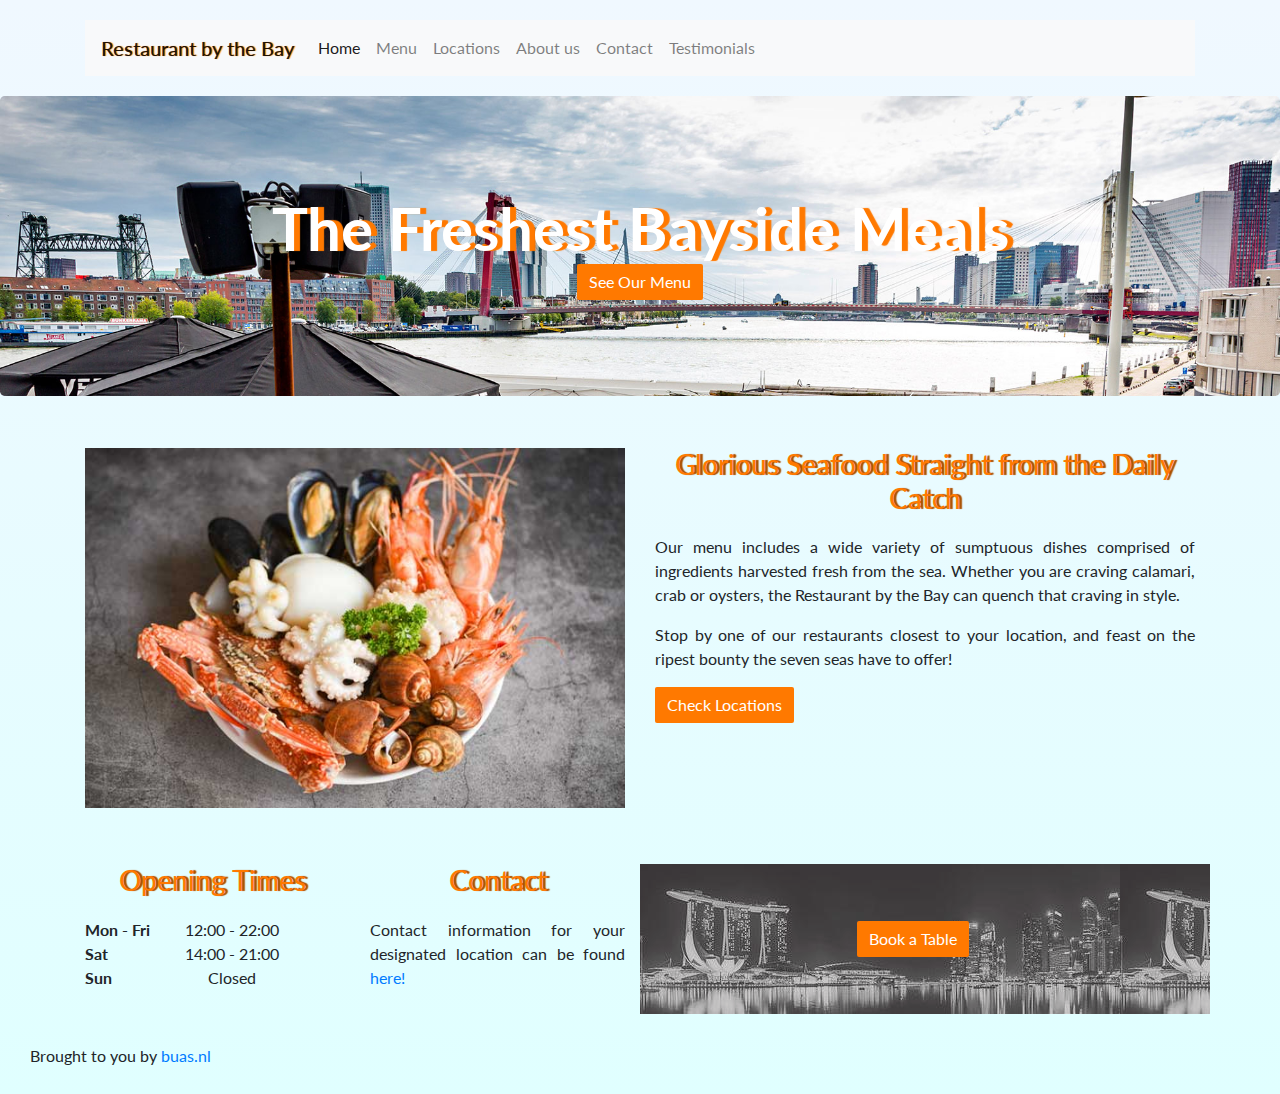
<file: index.html>
<!DOCTYPE html>
<html>
<head>
<title>Restaurant by the Bay</title>
  <meta charset="utf-8"/>
  <meta name="viewport" content="width=device-width, initial-scale=1, shrink-to-fit=no">
<link href="css/bootstrap.min.css" rel="stylesheet" type="text/css">
<link href="css/styles.css" rel="stylesheet" type="text/css">
<link rel="preconnect" href="https://fonts.gstatic.com"> 
<link href="https://fonts.googleapis.com/css2?family=Lato:wght@100;300;400&display=swap" rel="stylesheet">
<!-- Global site tag (gtag.js) - Google Analytics -->
<script async src="https://www.googletagmanager.com/gtag/js?id=G-3WZCBTM6ZS"></script>
<script>
  window.dataLayer = window.dataLayer || [];
  function gtag(){dataLayer.push(arguments);}
  gtag('js', new Date());

  gtag('config', 'G-3WZCBTM6ZS');
</script>
</head>
<body>
  <header class="container">
     <nav class="navbar navbar-expand-lg navbar-light bg-light">
       <a class="navbar-brand" href="index.html">Restaurant by the Bay</a>
         <button class="navbar-toggler" type="button" data-toggle="collapse" data-target="#navbarNav" aria-controls="navbarNav" aria-expanded="false" aria-label="Toggle navigation">
         <span class="navbar-toggler-icon"></span>
         </button>
         <div class="collapse navbar-collapse" id="navbarNav">
           <ul class="navbar-nav">
             <li class="nav-item active">
               <a class="nav-link" href="index.html">Home<span class="sr-only">(current)</span></a>
             </li>
             <li class="nav-item">
               <a class="nav-link" href="menu.html">Menu</a>
             </li>
             <li class="nav-item">
               <a class="nav-link" href="locations.html">Locations</a>
             </li>
	         <li class="nav-item">
               <a class="nav-link" href="about_us.html">About us</a>
             </li>
	         <li class="nav-item">
               <a class="nav-link" href="contact.html">Contact</a>
             </li>
			 <li class="nav-item">
               <a class="nav-link" href="testimonials.html">Testimonials</a>
             </li>
           </ul>
         </div>
       </nav>
  </header>
  <section class="jumbotron">
    <div class="container">
	  <div class="text-center">
      <h2>The Freshest Bayside Meals</h2>
      <a class="btn btn-primary" href="menu.html" role="button">See Our Menu</a>
      </div>
    </div>
  </section>
  <section class="container">
    <div class="row">
	  <div class="col-sm-6">
	    <figure>
		<img src="images/Seafood-platter.jpg" alt="Seafood Platter">
		</figure>
      </div>
	  <div class="col-sm-6">
	    <h3>Glorious Seafood Straight from the Daily Catch</h3>
		<p>Our menu includes a wide variety of sumptuous dishes comprised of ingredients harvested fresh from the sea. Whether you are craving calamari, crab or oysters, the Restaurant by the Bay can quench that craving in style.</p>
		<p>Stop by one of our restaurants closest to your location, and feast on the ripest bounty the seven seas have to offer!</p>
		<a class="btn btn-primary" href="locations.html" role="button">Check Locations</a>
	  </div>
	</div>	
  </section>
  <section class="container">
    <div class="row">
	  <div class="col-md-3">
		<h3>Opening Times</h3>
		<table>
          <tr><th>Mon - Fri</th><td>12:00 - 22:00</td></tr>
          <tr><th>Sat</th><td>14:00 - 21:00</td></tr>
		  <tr><th>Sun</th><td>Closed</td></tr>
        </table>
		<br>
	  </div>
	  <div class="col-md-3">
		<h3>Contact</h3>
		<p>Contact information for your designated location can be found <a href="contact.html">here!</a></p>
      </div>
	  <div class="col-md-6" id="background-image">
		<a class="btn btn-secondary" href="#" role="button">Book a Table</a>
	  </div>
	</div>
  </section>
  <footer>
    <p class="body">Brought to you by <a href="https://www.buas.nl">buas.nl</a></p>
  </footer>
  <script src="js/jquery-3.5.1.slim.min.js"></script>
  <script src="js/bootstrap.bundle.min.js"></script>
</body>
</html>
</file>
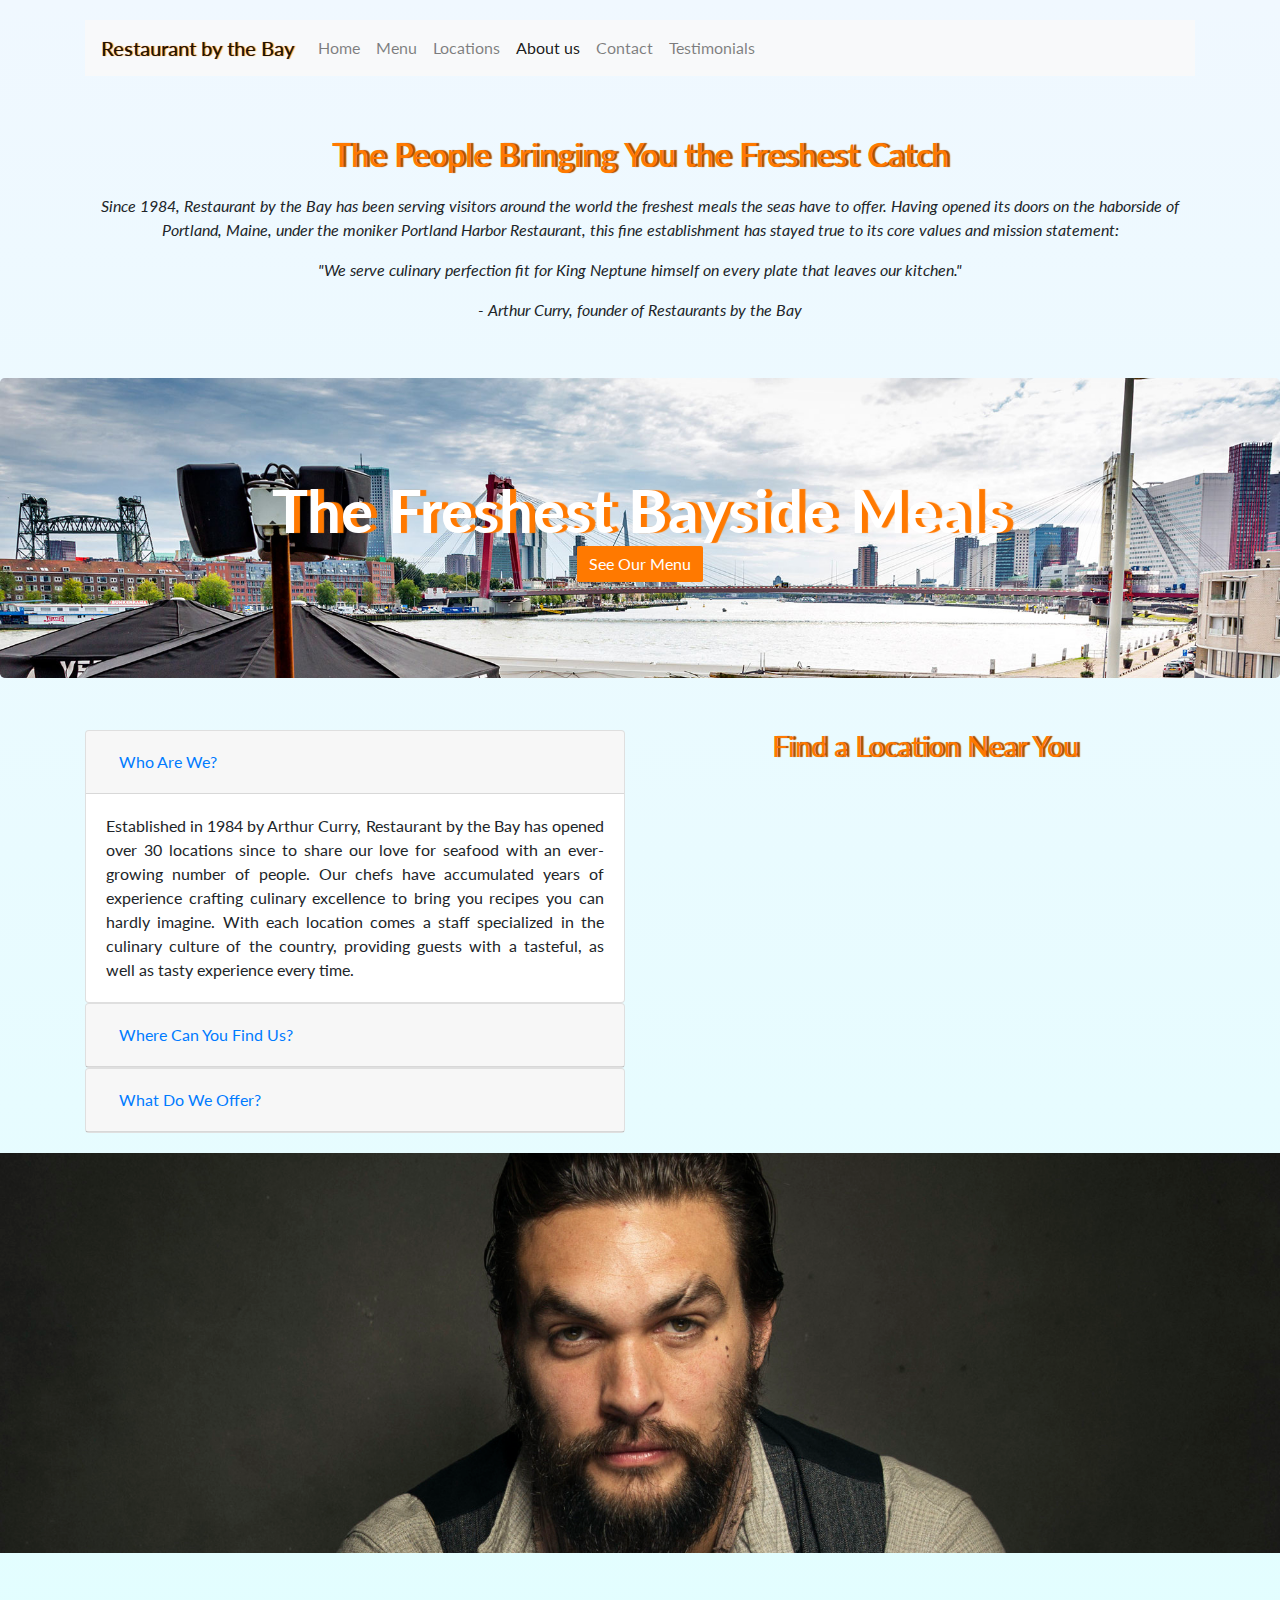
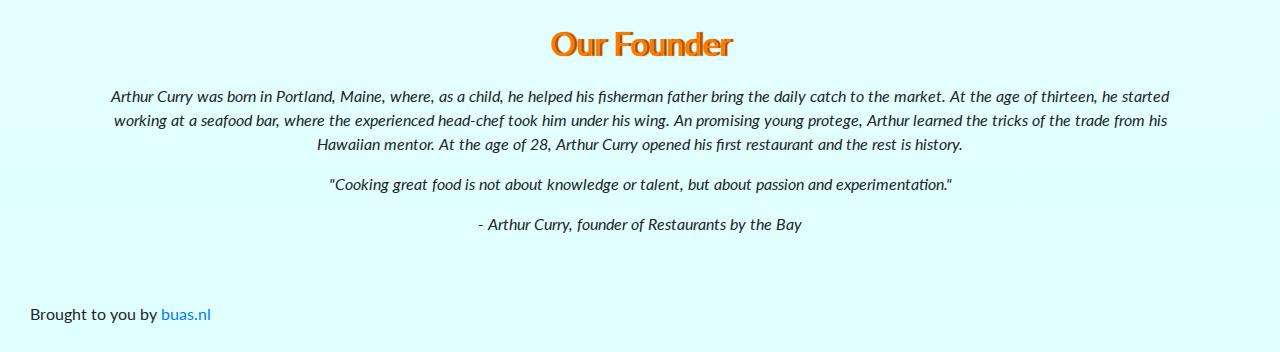
<file: about_us.html>
<!DOCTYPE html>
<html>
<head>
<title>Restaurant by the Bay</title>
  <meta charset="utf-8"/>
  <meta name="viewport" content="width=device-width, initial-scale=1, shrink-to-fit=no">
<link href="css/bootstrap.min.css" rel="stylesheet" type="text/css">
<link href="css/styles.css" rel="stylesheet" type="text/css">
<link rel="preconnect" href="https://fonts.gstatic.com"> 
<link href="https://fonts.googleapis.com/css2?family=Lato:wght@100;300;400&display=swap" rel="stylesheet">
<!-- Global site tag (gtag.js) - Google Analytics -->
<script async src="https://www.googletagmanager.com/gtag/js?id=G-3WZCBTM6ZS"></script>
<script>
  window.dataLayer = window.dataLayer || [];
  function gtag(){dataLayer.push(arguments);}
  gtag('js', new Date());

  gtag('config', 'G-3WZCBTM6ZS');
</script>
</head>
<body>
  <header class="container">
     <nav class="navbar navbar-expand-lg navbar-light bg-light">
       <a class="navbar-brand" href="index.html">Restaurant by the Bay</a>
         <button class="navbar-toggler" type="button" data-toggle="collapse" data-target="#navbarNav" aria-controls="navbarNav" aria-expanded="false" aria-label="Toggle navigation">
         <span class="navbar-toggler-icon"></span>
         </button>
         <div class="collapse navbar-collapse" id="navbarNav">
           <ul class="navbar-nav">
             <li class="nav-item">
               <a class="nav-link" href="index.html">Home</a>
             </li>
             <li class="nav-item">
               <a class="nav-link" href="menu.html">Menu</a>
             </li>
             <li class="nav-item">
               <a class="nav-link" href="#">Locations</a>
             </li>
	         <li class="nav-item active">
               <a class="nav-link" href="about_us.html">About us<span class="sr-only">(current)</span></a>
             </li>
	         <li class="nav-item">
               <a class="nav-link" href="contact.html">Contact</a>
             </li>
			 <li class="nav-item">
               <a class="nav-link" href="testimonials.html">Testimonials</a>
             </li>
           </ul>
         </div>
       </nav>
  </header>
  <section class="container">
    <div class="row">
	  <div class="col-12">
	    <h2>The People Bringing You the Freshest Catch</h2>
		<p>Since 1984, Restaurant by the Bay has been serving visitors around the world the freshest meals the seas have to offer. Having opened its doors on the haborside of Portland, Maine, under the moniker Portland Harbor Restaurant, this fine establishment has stayed true to its core values and mission statement: </p>
		<p>"We serve culinary perfection fit for King Neptune himself on every plate that leaves our kitchen."</p>
		<p>- Arthur Curry, founder of Restaurants by the Bay</p>
	  </div>
	</div>
  </section>
  <section class="jumbotron">
    <div class="container">
	  <div class="text-center">
      <h2>The Freshest Bayside Meals</h2>
      <a class="btn btn-primary" href="menu.html" role="button">See Our Menu</a>
      </div>
    </div>
  </section>
  <section class="container">
	<div class="row">
	  <div class="col-lg-6">
<div id="accordion">
  <div class="card">
    <div class="card-header" id="headingOne">
      <h5 class="mb-0">
        <button class="btn btn-link" data-toggle="collapse" data-target="#collapseOne" aria-expanded="true" aria-controls="collapseOne">
          Who Are We?
        </button>
      </h5>
    </div>

    <div id="collapseOne" class="collapse show" aria-labelledby="headingOne" data-parent="#accordion">
      <div class="card-body">
        Established in 1984 by Arthur Curry, Restaurant by the Bay has opened over 30 locations since to share our love for seafood with an ever-growing number of people. Our chefs have accumulated years of experience crafting culinary excellence to bring you recipes you can hardly imagine. With each location comes a staff specialized in the culinary culture of the country, providing guests with a tasteful, as well as tasty experience every time.
      </div>
    </div>
  </div>
  <div class="card">
    <div class="card-header" id="headingTwo">
      <h5 class="mb-0">
        <button class="btn btn-link collapsed" data-toggle="collapse" data-target="#collapseTwo" aria-expanded="false" aria-controls="collapseTwo">
          Where Can You Find Us?
        </button>
      </h5>
    </div>
    <div id="collapseTwo" class="collapse" aria-labelledby="headingTwo" data-parent="#accordion">
      <div class="card-body">
        With over 30 locations, including 7 in the United States, there are no shortage of options for keen seafood connoisseurs to visit. Every restaurant comes with its own unique experience, both visually and culinary, adapting to the culture of its geographical location. Advance booking is required at all our restaurants. Our tables are usually fully-booked over a 24-hour period, meaning that booking a day in advance at the minimum is recommended.
      </div>
    </div>
  </div>
  <div class="card">
    <div class="card-header" id="headingThree">
      <h5 class="mb-0">
        <button class="btn btn-link collapsed" data-toggle="collapse" data-target="#collapseThree" aria-expanded="false" aria-controls="collapseThree">
          What Do We Offer?
        </button>
      </h5>
    </div>
    <div id="collapseThree" class="collapse" aria-labelledby="headingThree" data-parent="#accordion">
      <div class="card-body">
        For every seafood afficionado, we have been crafting the best culinary cuisines the world over, made from the freshest ingredients you could hope for, in hopes of satisfying their particular appetite. We use every minute of our 30 years of experience to continuously serve every guest that comes through our doors a dining experience fit for a king. With recipes originating from 79 countries spanning 6 continents, Restaurant by the Bay ensures a unique and fulfilling experience with every visit.
      </div>
    </div>
  </div>
</div>
      </div>
	  <div class="col-lg-6">
		<h3>Find a Location Near You</h3>
		<iframe src="https://www.google.com/maps/embed?pb=!1m18!1m12!1m3!1d3441.7226716129244!2d-86.17619268504791!3d30.38723198175889!2m3!1f0!2f0!3f0!3m2!1i1024!2i768!4f13.1!3m3!1m2!1s0x8893e6acc044cdc7%3A0x912a02ca1c9e7310!2sThe%20Bay!5e0!3m2!1sen!2snl!4v1615825777048!5m2!1sen!2snl" width="550" height="300" style="border:0;" allowfullscreen="" loading="lazy"></iframe>
	  </div>
	</div>	
  </section>
  <section class="jumbotron jumbotron-fluid">
    <div class="container">
    </div>
  </section>
  <section class="container">
    <div class="row">
	  <div class="col-12">
	    <h2>Our Founder</h2>
		<p>Arthur Curry was born in Portland, Maine, where, as a child, he helped his fisherman father bring the daily catch to the market. At the age of thirteen, he started working at a seafood bar, where the experienced head-chef took him under his wing. An promising young protege, Arthur learned the tricks of the trade from his Hawaiian mentor. At the age of 28, Arthur Curry opened his first restaurant and the rest is history.</p>
		<p>"Cooking great food is not about knowledge or talent, but about passion and experimentation."</p>
		<p>- Arthur Curry, founder of Restaurants by the Bay</p>
	  </div>
	</div>
  </section>
  <footer>
    <p class="body">Brought to you by <a href="https://www.buas.nl">buas.nl</a></p>
  </footer>
  <script src="js/jquery-3.5.1.slim.min.js"></script>
  <script src="js/bootstrap.bundle.min.js"></script>
</body>
</html>
</file>
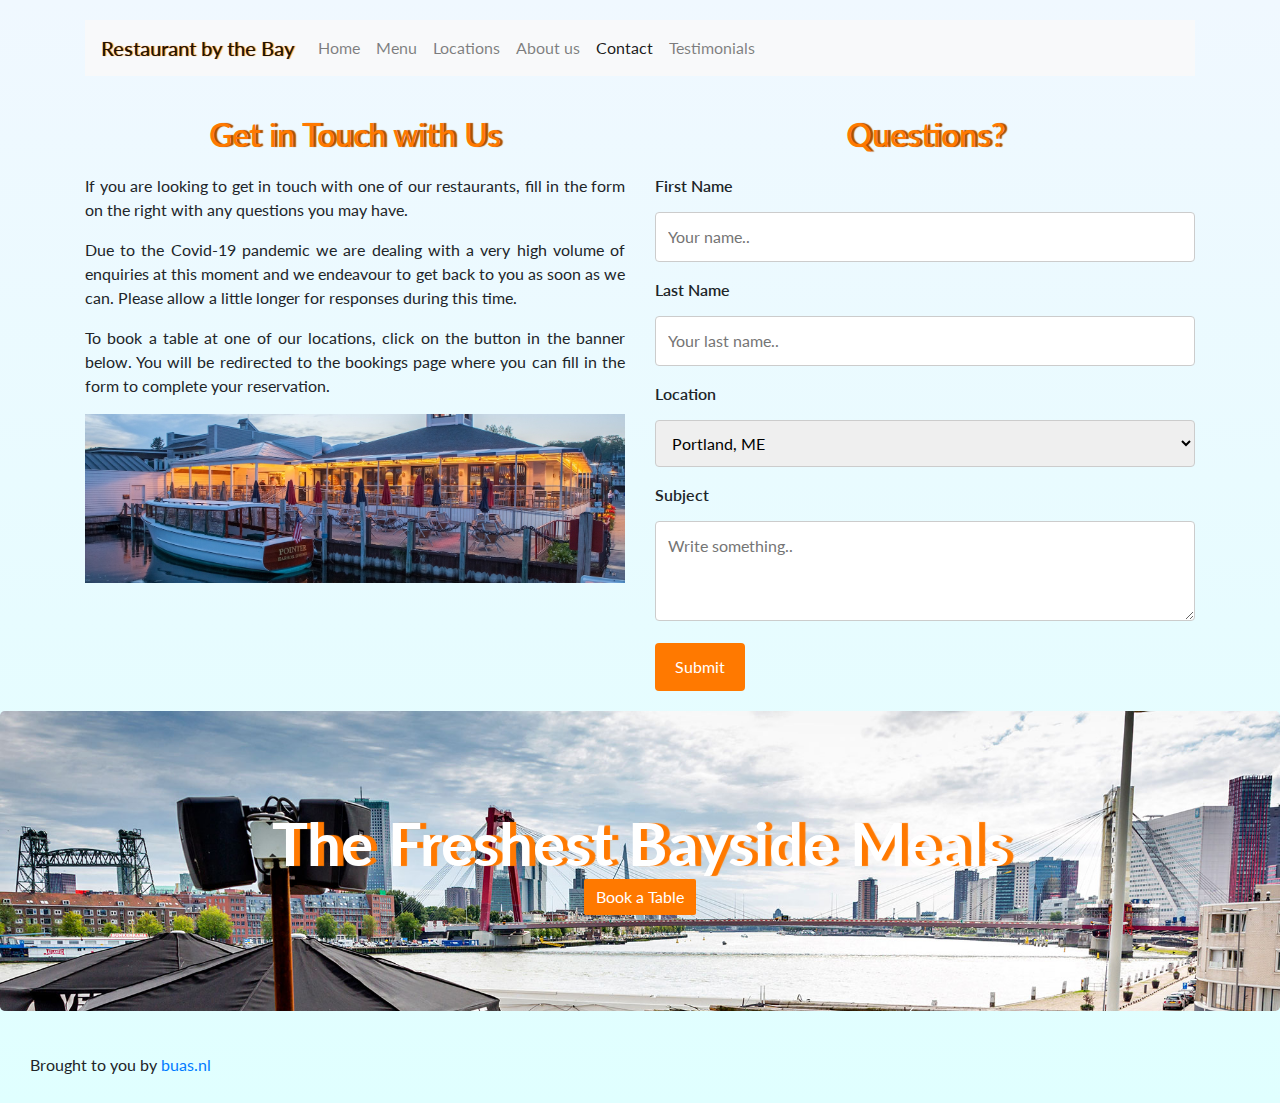
<file: contact.html>
<!DOCTYPE html>
<html>
<head>
<title>Restaurant by the Bay</title>
  <meta charset="utf-8"/>
  <meta name="viewport" content="width=device-width, initial-scale=1, shrink-to-fit=no">
<link href="css/bootstrap.min.css" rel="stylesheet" type="text/css">
<link href="css/styles.css" rel="stylesheet" type="text/css">
<link rel="preconnect" href="https://fonts.gstatic.com"> 
<link href="https://fonts.googleapis.com/css2?family=Lato:wght@100;300;400&display=swap" rel="stylesheet">
<!-- Global site tag (gtag.js) - Google Analytics -->
<script async src="https://www.googletagmanager.com/gtag/js?id=G-3WZCBTM6ZS"></script>
<script>
  window.dataLayer = window.dataLayer || [];
  function gtag(){dataLayer.push(arguments);}
  gtag('js', new Date());

  gtag('config', 'G-3WZCBTM6ZS');
</script>
</head>
<body>
  <header class="container">
     <nav class="navbar navbar-expand-lg navbar-light bg-light">
       <a class="navbar-brand" href="index.html">Restaurant by the Bay</a>
         <button class="navbar-toggler" type="button" data-toggle="collapse" data-target="#navbarNav" aria-controls="navbarNav" aria-expanded="false" aria-label="Toggle navigation">
         <span class="navbar-toggler-icon"></span>
         </button>
         <div class="collapse navbar-collapse" id="navbarNav">
           <ul class="navbar-nav">
             <li class="nav-item">
               <a class="nav-link" href="index.html">Home</a>
             </li>
             <li class="nav-item">
               <a class="nav-link" href="menu.html">Menu</a>
             </li>
             <li class="nav-item">
               <a class="nav-link" href="locations.html">Locations</a>
             </li>
	         <li class="nav-item">
               <a class="nav-link" href="about_us.html">About us</a>
             </li>
	         <li class="nav-item active">
               <a class="nav-link" href="contact.html">Contact<span class="sr-only">(current)</span></a>
             </li>
			 <li class="nav-item">
               <a class="nav-link" href="testimonials.html">Testimonials</a>
             </li>
           </ul>
         </div>
       </nav>
  </header>
  <section class="container">
    <div class="row">
	  <div class="col-lg-6">
	    <h2>Get in Touch with Us</h2>
		<p>If you are looking to get in touch with one of our restaurants, fill in the form on the right with any questions you may have.</p>
		<p>Due to the Covid-19 pandemic we are dealing with a very high volume of enquiries at this moment and we endeavour to get back to you as soon as we can. Please allow a little longer for responses during this time.</p>
		<p>To book a table at one of our locations, click on the button in the banner below. You will be redirected to the bookings page where you can fill in the form to complete your reservation.</p>

		<figure>
		  <img src="images/TVM-0718-Staffords-Pier-_-Dave-Weidner copy.jpg" alt="portland-location">
		</figure>
	  </div>
	  <div class="col-lg-6">
		<h2>Questions?</h2>
		<form action="action_page.php">

    <label for="fname">First Name</label>
    <input type="text" id="fname" name="firstname" placeholder="Your name..">
    <label for="lname">Last Name</label>
    <input type="text" id="lname" name="lastname" placeholder="Your last name..">
    <label for="country">Location</label>
    <select id="country" name="country">
      <option value="portland">Portland, ME</option>
      <option value="newyork">New York, NY</option>
      <option value="sanfrancisco">San Francisco, CA</option>
	  <option value="losangeles">Los Angeles, CA</option>
	  <option value="boston">Boston, MA</option>
	  <option value="miami">Miami, FL</option>
      <option value="honolulu">Honolulu, HI</option>
	  <option value="singapore">Singapore, SG</option>
	  <option value="rotterdam">Rotterdam, NL</option>
	  <option value="sydney">Sydney, AU</option>
	  <option value="capetown">London, UK</option>
	  <option value="capetown">Dubai, AE</option>
	  <option value="capetown">Monaco, MC</option>
	  <option value="capetown">Casablanca, MA</option>
    </select>
    <label for="subject">Subject</label>
    <textarea id="subject" name="subject" placeholder="Write something.." style="height:100px"></textarea>
    <input type="submit" value="Submit">

  </form>
	  </div>
	</div>
  </section>
  <section class="jumbotron">
    <div class="container">
	  <div class="text-center">
      <h2>The Freshest Bayside Meals</h2>
      <a class="btn btn-primary" href="#" role="button">Book a Table</a>
      </div>
    </div>
  </section>
  <footer>
    <p class="body">Brought to you by <a href="https://www.buas.nl">buas.nl</a></p>
  </footer>
  <script src="js/jquery-3.5.1.slim.min.js"></script>
  <script src="js/bootstrap.bundle.min.js"></script>
</body>
</html>
</file>
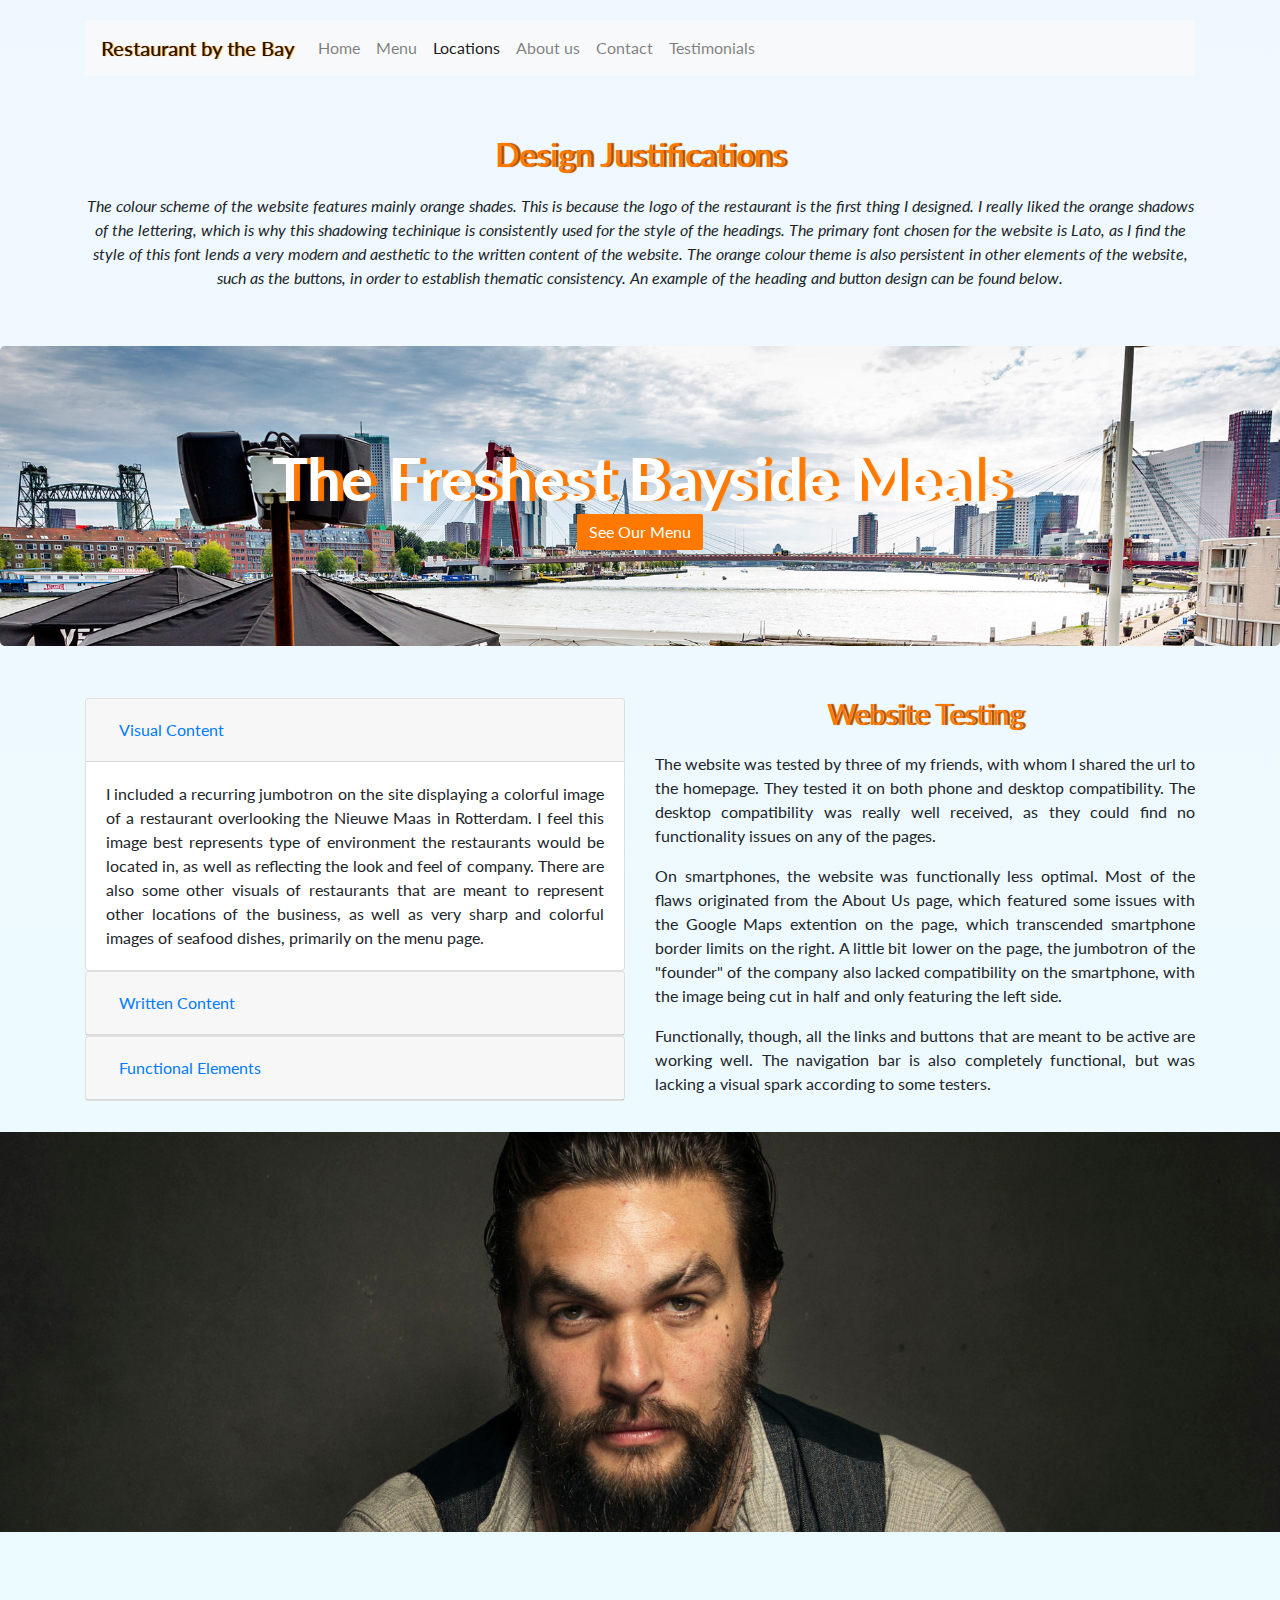
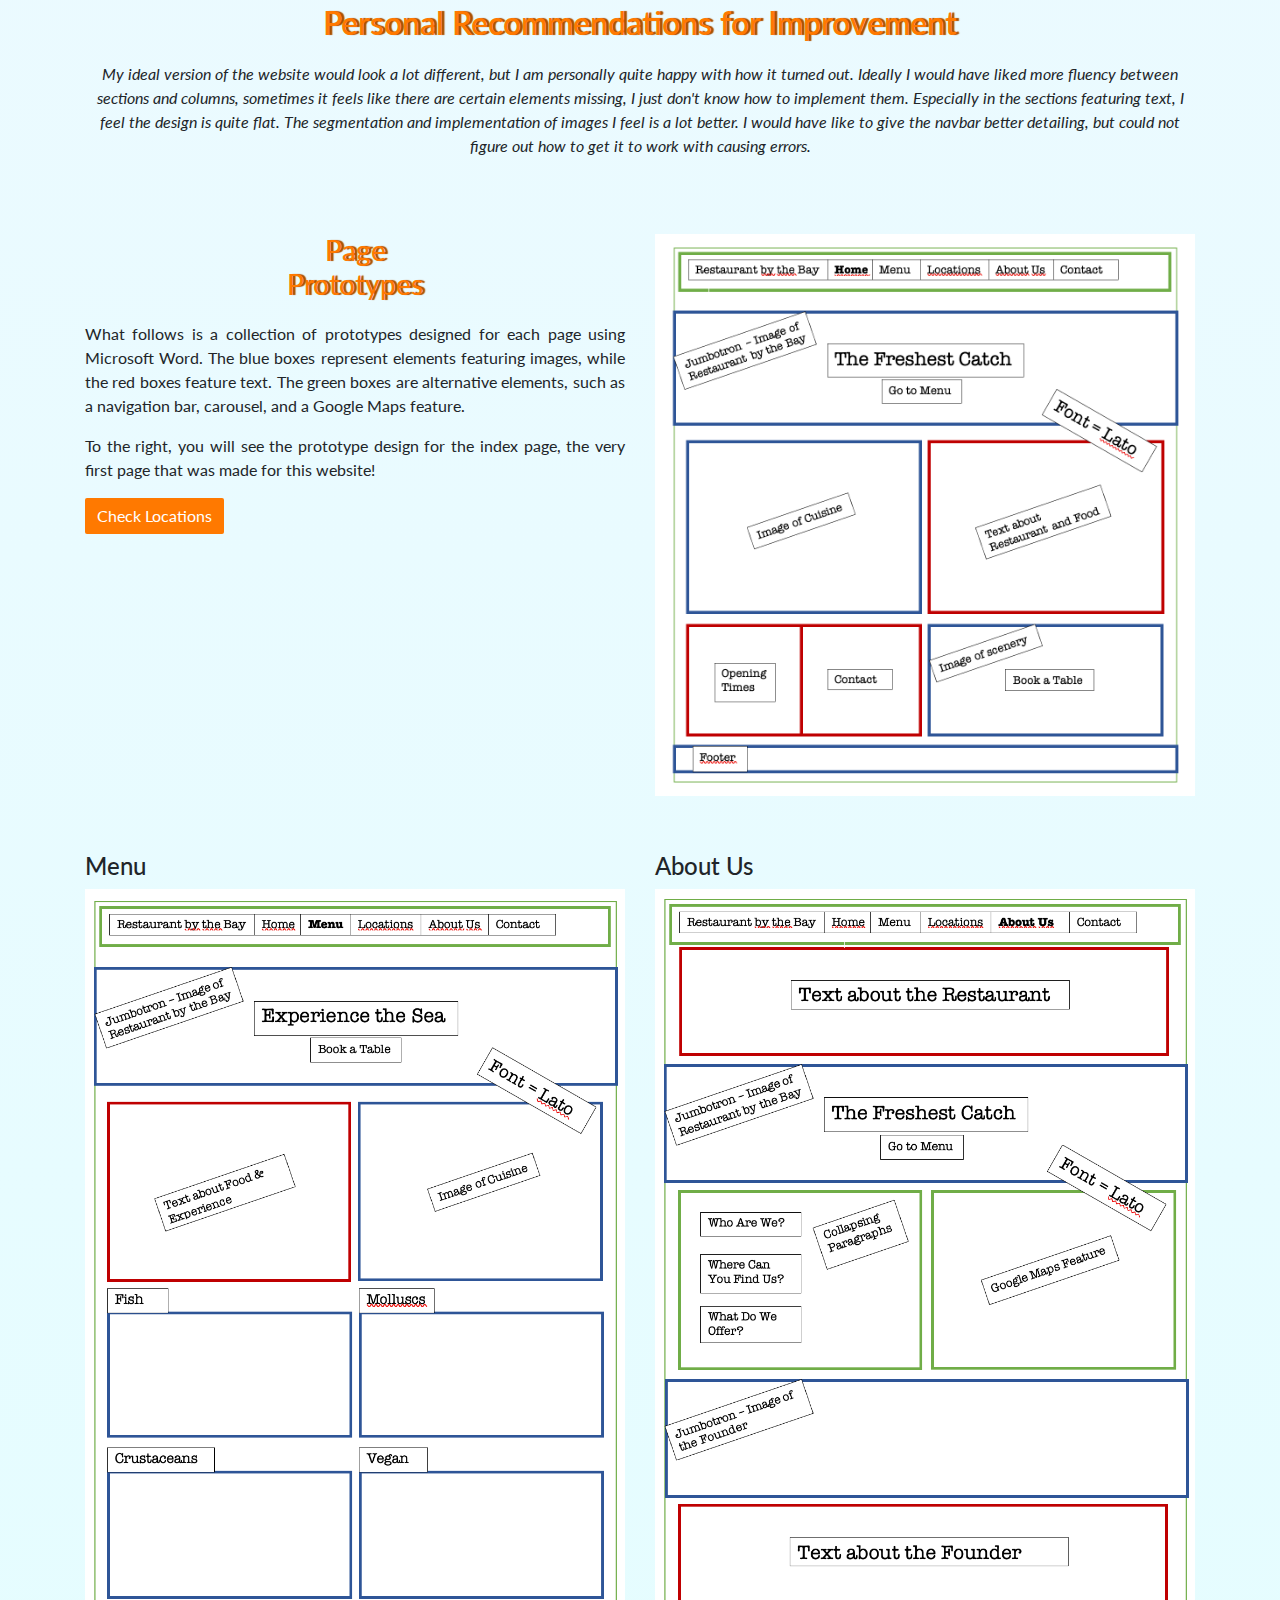
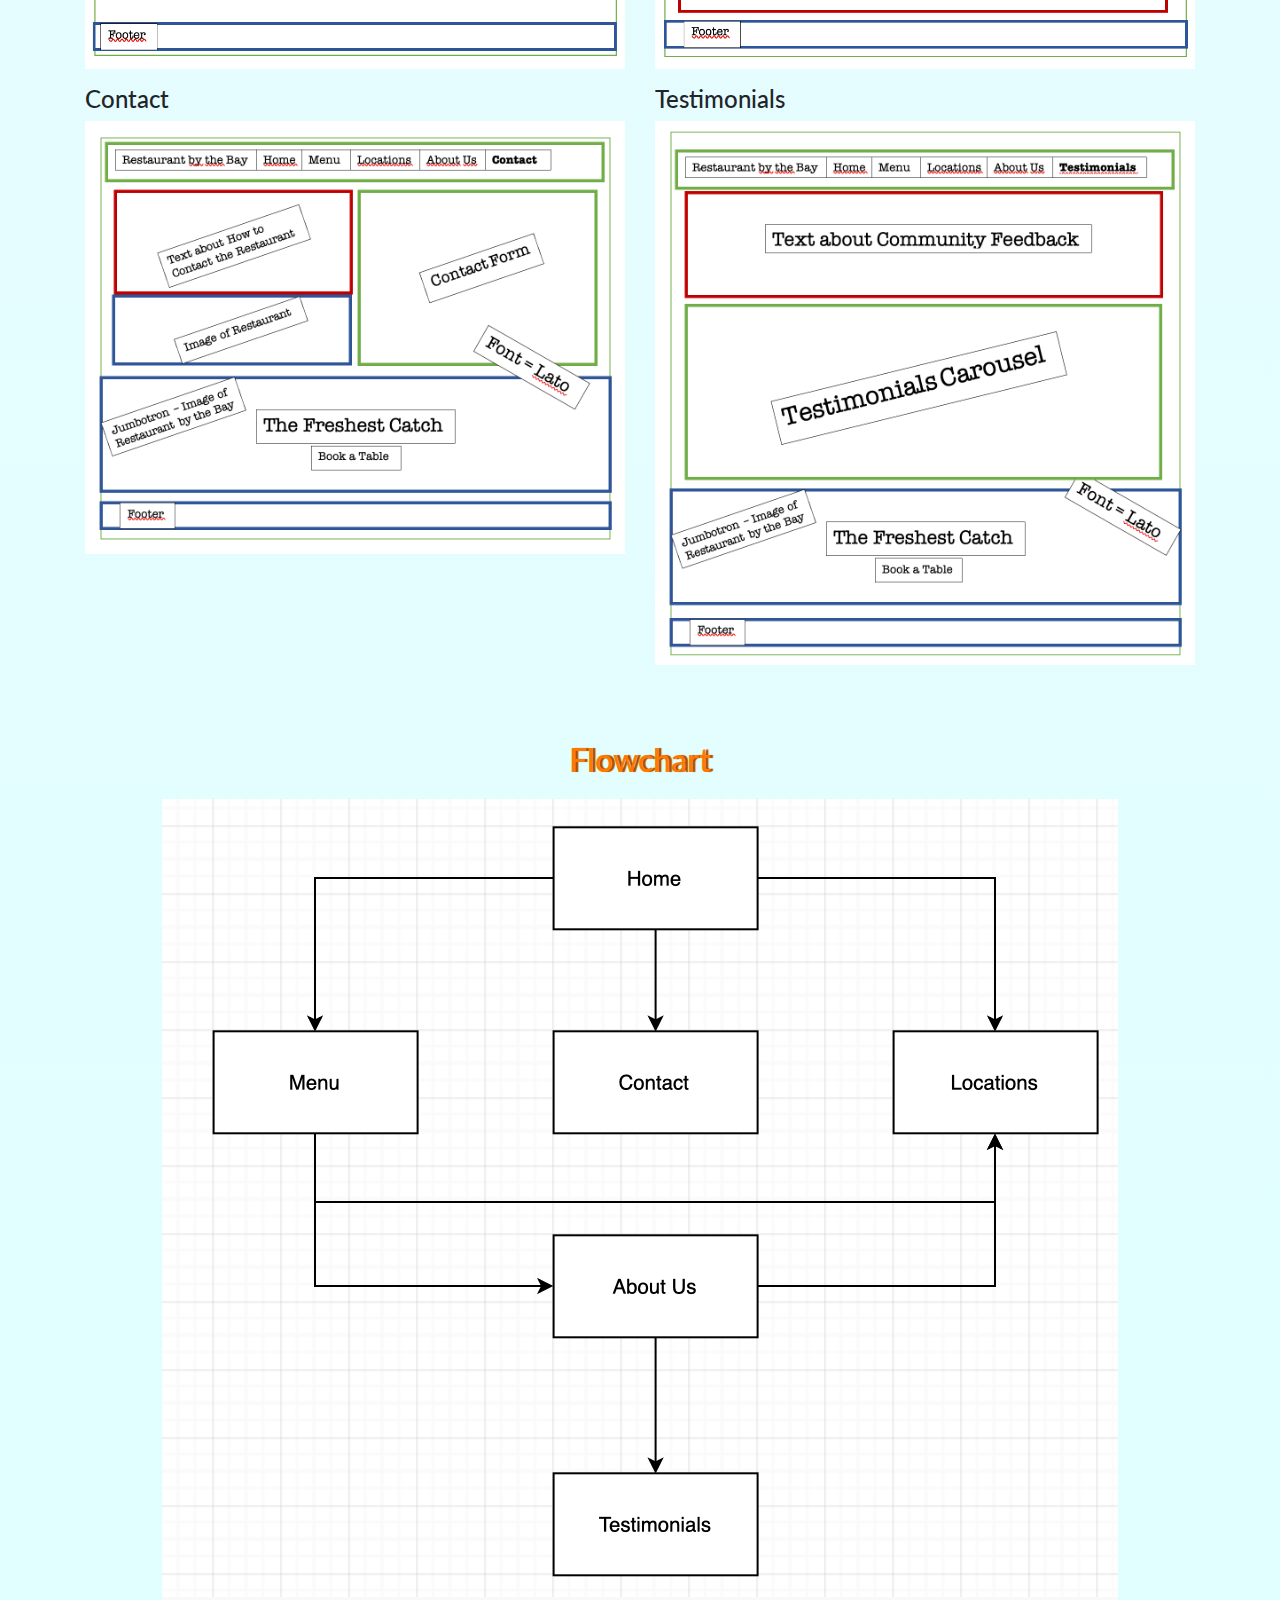
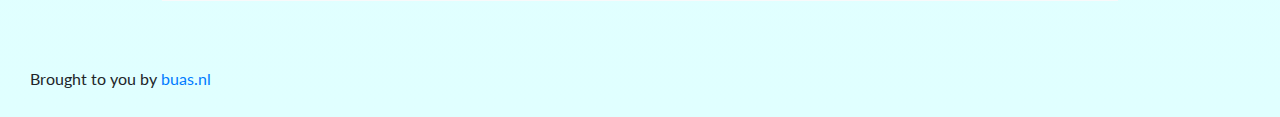
<file: locations.html>
<!DOCTYPE html>
<html>
<head>
<title>Restaurant by the Bay</title>
  <meta charset="utf-8"/>
  <meta name="viewport" content="width=device-width, initial-scale=1, shrink-to-fit=no">
<link href="css/bootstrap.min.css" rel="stylesheet" type="text/css">
<link href="css/styles.css" rel="stylesheet" type="text/css">
<link rel="preconnect" href="https://fonts.gstatic.com"> 
<link href="https://fonts.googleapis.com/css2?family=Lato:wght@100;300;400&display=swap" rel="stylesheet">
<!-- Global site tag (gtag.js) - Google Analytics -->
<script async src="https://www.googletagmanager.com/gtag/js?id=G-3WZCBTM6ZS"></script>
<script>
  window.dataLayer = window.dataLayer || [];
  function gtag(){dataLayer.push(arguments);}
  gtag('js', new Date());

  gtag('config', 'G-3WZCBTM6ZS');
</script>
</head>
<body>
  <header class="container">
     <nav class="navbar navbar-expand-lg navbar-light bg-light">
       <a class="navbar-brand" href="index.html">Restaurant by the Bay</a>
         <button class="navbar-toggler" type="button" data-toggle="collapse" data-target="#navbarNav" aria-controls="navbarNav" aria-expanded="false" aria-label="Toggle navigation">
         <span class="navbar-toggler-icon"></span>
         </button>
         <div class="collapse navbar-collapse" id="navbarNav">
           <ul class="navbar-nav">
             <li class="nav-item">
               <a class="nav-link" href="index.html">Home</a>
             </li>
             <li class="nav-item">
               <a class="nav-link" href="menu.html">Menu</a>
             </li>
             <li class="nav-item active">
               <a class="nav-link" href="locations.html">Locations<span class="sr-only">(current)</span></a>
             </li>
	         <li class="nav-item">
               <a class="nav-link" href="about_us.html">About us</a>
             </li>
	         <li class="nav-item">
               <a class="nav-link" href="contact.html">Contact</a>
             </li>
			 <li class="nav-item">
               <a class="nav-link" href="testimonials.html">Testimonials</a>
             </li>
           </ul>
         </div>
       </nav>
  </header>
  <section class="container">
    <div class="row">
	  <div class="col-12">
	    <h2>Design Justifications</h2>
		<p>The colour scheme of the website features mainly orange shades. This is because the logo of the restaurant is the first thing I designed. I really liked the orange shadows of the lettering, which is why this shadowing techinique is consistently used for the style of the headings. The primary font chosen for the website is Lato, as I find the style of this font lends a very modern and aesthetic to the written content of the website. The orange colour theme is also persistent in other elements of the website, such as the buttons, in order to establish thematic consistency. An example of the heading and button design can be found below.</p>
	  </div>
	</div>
  </section>
  <section class="jumbotron">
    <div class="container">
	  <div class="text-center">
      <h2>The Freshest Bayside Meals</h2>
      <a class="btn btn-primary" href="menu.html" role="button">See Our Menu</a>
      </div>
    </div>
  </section>
  <section class="container">
	<div class="row">
	  <div class="col-lg-6">
<div id="accordion">
  <div class="card">
    <div class="card-header" id="headingOne">
      <h5 class="mb-0">
        <button class="btn btn-link" data-toggle="collapse" data-target="#collapseOne" aria-expanded="true" aria-controls="collapseOne">
          Visual Content
        </button>
      </h5>
    </div>

    <div id="collapseOne" class="collapse show" aria-labelledby="headingOne" data-parent="#accordion">
      <div class="card-body">
        I included a recurring jumbotron on the site displaying a colorful image of a restaurant overlooking the Nieuwe Maas in Rotterdam. I feel this image best represents type of environment the restaurants would be located in, as well as reflecting the look and feel of company. There are also some other visuals of restaurants that are meant to represent other locations of the business, as well as very sharp and colorful images of seafood dishes, primarily on the menu page.
      </div>
    </div>
  </div>
  <div class="card">
    <div class="card-header" id="headingTwo">
      <h5 class="mb-0">
        <button class="btn btn-link collapsed" data-toggle="collapse" data-target="#collapseTwo" aria-expanded="false" aria-controls="collapseTwo">
          Written Content
        </button>
      </h5>
    </div>
    <div id="collapseTwo" class="collapse" aria-labelledby="headingTwo" data-parent="#accordion">
      <div class="card-body">
        The vocabulary used for most of the written content is welcoming and positive, making use of many adjectives to emphasize the beauty and grandure of the restaurant. The language used is quite simple, but not too simple that it reflects negatively on the image of the brand. I added some quotes and stories from the company's "founder" to create a feeling of familiarity amongst visitors. I there to be a balance between text and visuals, as I think it is pleasing on the eye and makes the website more engaging.
      </div>
    </div>
  </div>
  <div class="card">
    <div class="card-header" id="headingThree">
      <h5 class="mb-0">
        <button class="btn btn-link collapsed" data-toggle="collapse" data-target="#collapseThree" aria-expanded="false" aria-controls="collapseThree">
          Functional Elements
        </button>
      </h5>
    </div>
    <div id="collapseThree" class="collapse" aria-labelledby="headingThree" data-parent="#accordion">
      <div class="card-body">
        I wanted to include some fun functional elements on every page, in order to increase engagement amongst visitors. These elements inlude the carousel on the <a href="testimonials.html">Testimonials</a> page, which switches between testimonials and can be controlled by the user, as well as the collapsing paragraphs, which is included in the <a href="about_us.html">About Us</a> page (and here). Experimenting with elements like these makes every page feel fresh and interesting. Howver, I feel these elements have to be suitable for the content of the page and cannot just be placed at random.
      </div>
    </div>
  </div>
</div>
      </div>
	  <div class="col-lg-6">
		<h3>Website Testing</h3>
		<p>The website was tested by three of my friends, with whom I shared the url to the homepage. They tested it on both phone and desktop compatibility. The desktop compatibility was really well received, as they could find no functionality issues on any of the pages.</p>
		<p>On smartphones, the website was functionally less optimal. Most of the flaws originated from the About Us page, which featured some issues with the Google Maps extention on the page, which transcended smartphone border limits on the right. A little bit lower on the page, the jumbotron of the "founder" of the company also lacked compatibility on the smartphone, with the image being cut in half and only featuring the left side.</p>
		<p>Functionally, though, all the links and buttons that are meant to be active are working well. The navigation bar is also completely functional, but was lacking a visual spark according to some testers.</p>
	  </div>
	</div>	
  </section>
  <section class="jumbotron jumbotron-fluid">
    <div class="container">
    </div>
  </section>
  <section class="container">
    <div class="row">
	  <div class="col-12 col-lg-12">
	    <h2>Personal Recommendations for Improvement</h2>
		<p>My ideal version of the website would look a lot different, but I am personally quite happy with how it turned out. Ideally I would have liked more fluency between sections and columns, sometimes it feels like there are certain elements missing, I just don't know how to implement them. Especially in the sections featuring text, I feel the design is quite flat. The segmentation and implementation of images I feel is a lot better. I would have like to give the navbar better detailing, but could not figure out how to get it to work with causing errors.</p>
	  </div>
	</div>
  </section>
  <section class="container">
    <div class="row">
	  <div class="col-lg-6">
	    <h3>Page<br>Prototypes</h3>
		<p>What follows is a collection of prototypes designed for each page using Microsoft Word. The blue boxes represent elements featuring images, while the red boxes feature text. The green boxes are alternative elements, such as a navigation bar, carousel, and a Google Maps feature.</p>
		<p>To the right, you will see the prototype design for the index page, the very first page that was made for this website!</p>
		<a class="btn btn-primary" href="locations.html" role="button">Check Locations</a>
	  </div>
	  <div class="col-lg-6">
	    <figure>
		<img src="images/index_prototype.png" alt="Home Page Prototype">
		</figure>
      </div>
	</div>	
  </section>
  <section class="container">
  <div class="row">
    <figure class="col-sm-6">
      <h4>Menu</h4>
      <img src="images/menu_prototype.png" alt="Menu Page Prototype">
    </figure>
    <figure class="col-sm-6">
      <h4>About Us</h4>
      <img src="images/aboutus_prototype.png" alt="About Us Page Prototype">
    </figure>
  </div>
  <div class="row">
    <figure class="col-sm-6">
      <h4>Contact</h4>
      <img src="images/Contact_prototype.png" alt="Contact Page Prototype">
    </figure>
    <figure class="col-sm-6">
      <h4>Testimonials</h4>
      <img src="images/testimonials_prototype.png" alt="Testimonials Page Prototype">
    </figure>
  </div>
</section>
  <section class="container">
    <div class="row">
	  <div class="col-12 col-lg-12">
	    <h2>Flowchart</h2>
		<figure>
		  <img src="images/Screenshot 2021-03-17 at 08.34.16.png" alt="flowchart">
		</figure>
	  </div>
	</div>
  </section>
  <footer>
    <p class="body">Brought to you by <a href="https://www.buas.nl">buas.nl</a></p>
  </footer>
  <script src="js/jquery-3.5.1.slim.min.js"></script>
  <script src="js/bootstrap.bundle.min.js"></script>
</body>
</html>
</file>
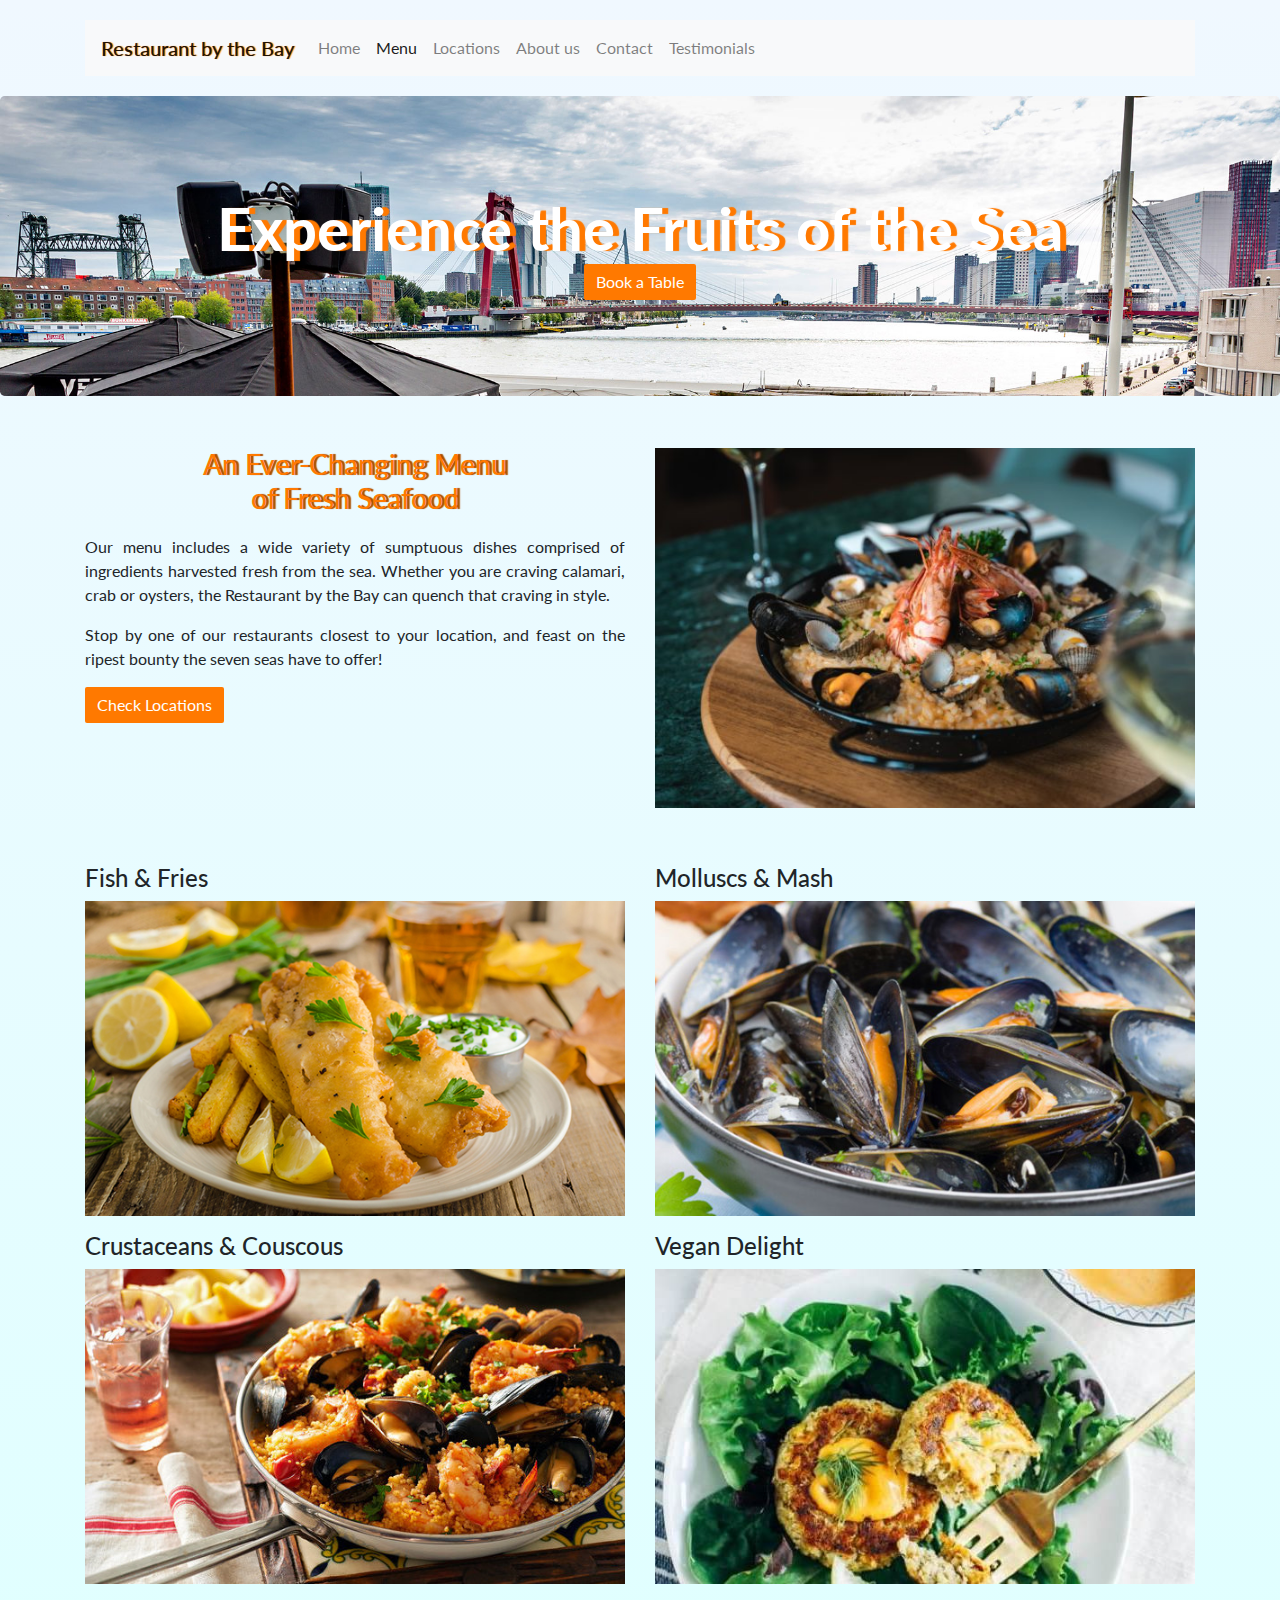
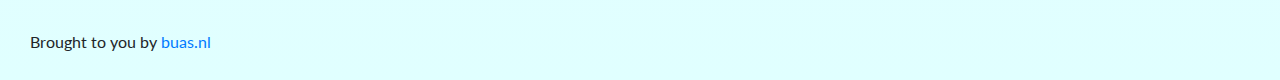
<file: menu.html>
<!DOCTYPE html>
<html>
<head>
<title>Restaurant by the Bay</title>
  <meta charset="utf-8"/>
  <meta name="viewport" content="width=device-width, initial-scale=1, shrink-to-fit=no">
<link href="css/bootstrap.min.css" rel="stylesheet" type="text/css">
<link href="css/styles.css" rel="stylesheet" type="text/css">
<link rel="preconnect" href="https://fonts.gstatic.com"> 
<link href="https://fonts.googleapis.com/css2?family=Lato:wght@100;300;400&display=swap" rel="stylesheet">
<!-- Global site tag (gtag.js) - Google Analytics -->
<script async src="https://www.googletagmanager.com/gtag/js?id=G-3WZCBTM6ZS"></script>
<script>
  window.dataLayer = window.dataLayer || [];
  function gtag(){dataLayer.push(arguments);}
  gtag('js', new Date());

  gtag('config', 'G-3WZCBTM6ZS');
</script>
</head>
<body>
  <header class="container">
     <nav class="navbar navbar-expand-lg navbar-light bg-light">
       <a class="navbar-brand" href="index.html">Restaurant by the Bay</a>
         <button class="navbar-toggler" type="button" data-toggle="collapse" data-target="#navbarNav" aria-controls="navbarNav" aria-expanded="false" aria-label="Toggle navigation">
         <span class="navbar-toggler-icon"></span>
         </button>
         <div class="collapse navbar-collapse" id="navbarNav">
           <ul class="navbar-nav">
             <li class="nav-item">
               <a class="nav-link" href="index.html">Home</a>
             </li>
             <li class="nav-item active">
               <a class="nav-link" href="menu.html">Menu<span class="sr-only">(current)</span></a>
             </li>
             <li class="nav-item">
               <a class="nav-link" href="locations.html">Locations</a>
             </li>
	         <li class="nav-item">
               <a class="nav-link" href="about_us.html">About us</a>
             </li>
	         <li class="nav-item">
               <a class="nav-link" href="contact.html">Contact</a>
             </li>
			 <li class="nav-item">
               <a class="nav-link" href="testimonials.html">Testimonials</a>
             </li>
           </ul>
         </div>
       </nav>
  </header>
  <section class="jumbotron">
    <div class="container">
	  <div class="text-center">
      <h2>Experience the Fruits of the Sea</h2>
      <a class="btn btn-primary" href="#" role="button">Book a Table</a>
      </div>
    </div>
  </section>
  <section class="container">
    <div class="row">
	  <div class="col-lg-6">
	    <h3>An Ever-Changing Menu <br> of Fresh Seafood</h3>
		<p>Our menu includes a wide variety of sumptuous dishes comprised of ingredients harvested fresh from the sea. Whether you are craving calamari, crab or oysters, the Restaurant by the Bay can quench that craving in style.</p>
		<p>Stop by one of our restaurants closest to your location, and feast on the ripest bounty the seven seas have to offer!</p>
		<a class="btn btn-primary" href="locations.html" role="button">Check Locations</a>
	  </div>
	  <div class="col-lg-6">
	    <figure>
		<img src="images/SEAFOODBAR19-54_web-600x400.jpg" alt="Mussel and prawn dish">
		</figure>
      </div>
	</div>	
  </section>
  <section class="container">
  <div class="row">
    <figure class="col-sm-6">
      <h4>Fish &amp; Fries</h4>
      <img src="images/fishchips.jpg" alt="Fish and Fries with Lemon">
    </figure>
    <figure class="col-sm-6">
      <h4>Molluscs &amp; Mash</h4>
      <img src="images/CAT-Bivalve-molluscs-600x350.jpg" alt="Mussels in Bowl">
    </figure>
  </div>
  <div class="row">
    <figure class="col-sm-6">
      <h4>Crustaceans &amp; Couscous</h4>
      <img src="images/25PAIR-articleLarge-v2 copy.jpg" alt="Shrimp and Mussel Couscous">
    </figure>
    <figure class="col-sm-6">
      <h4>Vegan Delight</h4>
      <img src="images/Vegan-Crab-Cakes-with-Sriracha-Remoulade copy.jpg" alt="Vegan Shrimp Patty on Lettuce">
    </figure>
  </div>
</section>
  <footer>
    <p class="body">Brought to you by <a href="https://www.buas.nl">buas.nl</a></p>
  </footer>
  <script src="js/jquery-3.5.1.slim.min.js"></script>
  <script src="js/bootstrap.bundle.min.js"></script>
</body>
</html>
</file>
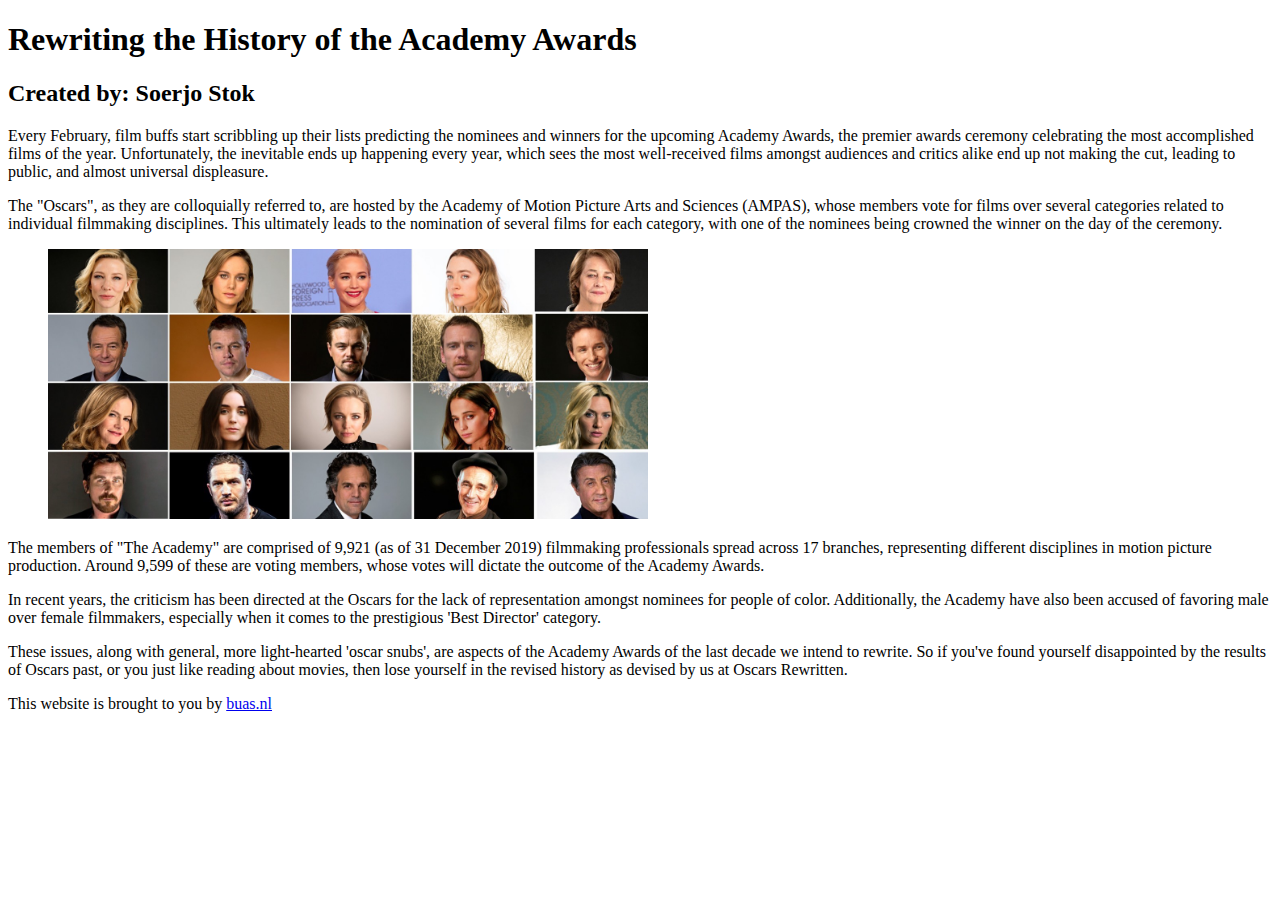
<file: prj4-chapter-3.html>
<!DOCTYPE html>
<html>
<head>
<title>Oscars Rewritten</title>
  <meta charset="utf-8"/>
</head>
<body>
  <header>
    <h1>Rewriting the History of the Academy Awards</h1>
    <h2>Created by: Soerjo Stok</h2>
<p>Every February, film buffs start scribbling up their lists predicting the nominees and winners for the upcoming Academy Awards, the premier awards ceremony celebrating the most accomplished films of the year. Unfortunately, the inevitable ends up happening every year, which sees the most well-received films amongst audiences and critics alike end up not making the cut, leading to public, and almost universal displeasure.</p>
    <p>The "Oscars", as they are colloquially referred to, are hosted by the Academy of Motion Picture Arts and Sciences (AMPAS), whose members vote for films over several categories related to individual filmmaking disciplines. This ultimately leads to the nomination of several films for each category, with one of the nominees being crowned the winner on the day of the ceremony.</p>
    <figure>
      <img src="images/all-white-acting-nominations.jpeg" width="600" height="270" alt="All White Acting Nominees at 2016 Oscars"/>
	</figure>
    <p>The members of "The Academy" are comprised of 9,921 (as of 31 December 2019) filmmaking professionals spread across 17 branches, representing different disciplines in motion picture production. Around 9,599 of these are voting members, whose votes will dictate the outcome of the Academy Awards.</p>
    <p>In recent years, the criticism has been directed at the Oscars for the lack of representation amongst nominees for people of color. Additionally, the Academy have also been accused of favoring male over female filmmakers, especially when it comes to the prestigious 'Best Director' category.</p>
    <p>These issues, along with general, more light-hearted 'oscar snubs', are aspects of the Academy Awards of the last decade we intend to rewrite. So if you've found yourself disappointed by the results of Oscars past, or you just like reading about movies, then lose yourself in the revised history as devised by us at Oscars Rewritten.</p>
  </header>
  <footer>
    <p>This website is brought to you by <a href="https://www.buas.nl">buas.nl</a></p>
</footer>
</body>
</html>
</file>
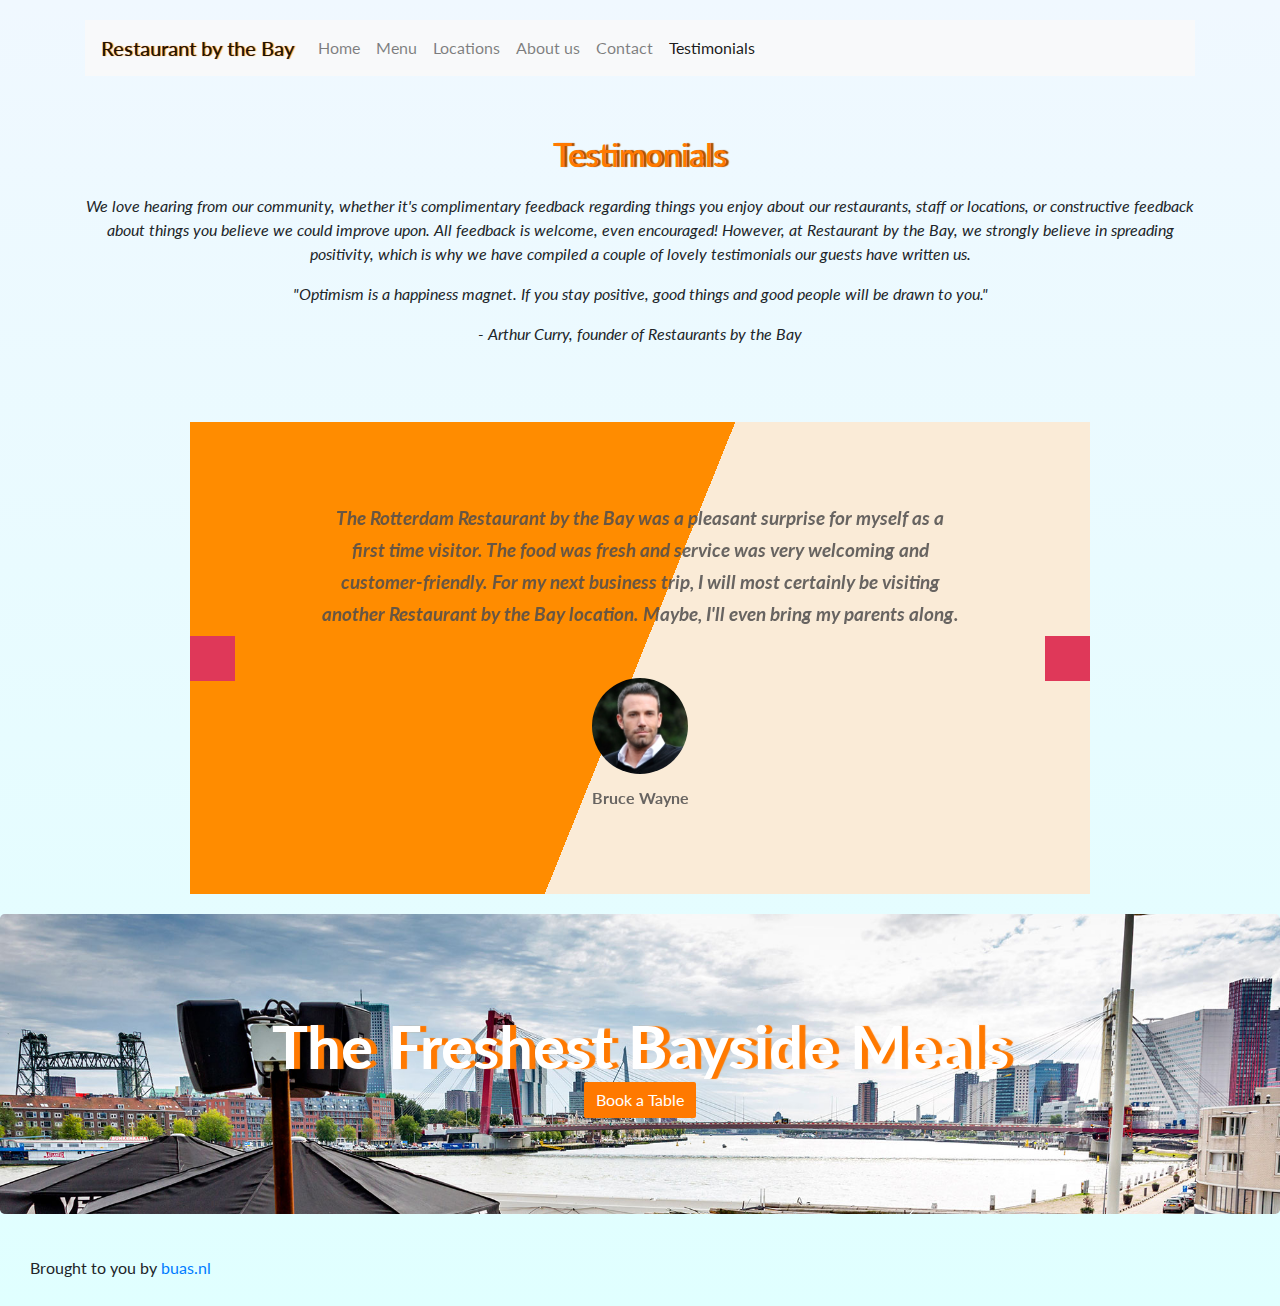
<file: testimonials.html>
<!DOCTYPE html>
<html>
<head>
<title>Restaurant by the Bay</title>
  <meta charset="utf-8"/>
  <meta name="viewport" content="width=device-width, initial-scale=1, shrink-to-fit=no">
<link href="css/bootstrap.min.css" rel="stylesheet" type="text/css">
<link href="css/styles.css" rel="stylesheet" type="text/css">
<link rel="preconnect" href="https://fonts.gstatic.com"> 
<link href="https://fonts.googleapis.com/css2?family=Lato:wght@100;300;400&display=swap" rel="stylesheet">
<!-- Global site tag (gtag.js) - Google Analytics -->
<script async src="https://www.googletagmanager.com/gtag/js?id=G-3WZCBTM6ZS"></script>
<script>
  window.dataLayer = window.dataLayer || [];
  function gtag(){dataLayer.push(arguments);}
  gtag('js', new Date());

  gtag('config', 'G-3WZCBTM6ZS');
</script>
</head>
<body>
  <header class="container">
     <nav class="navbar navbar-expand-lg navbar-light bg-light">
       <a class="navbar-brand" href="index.html">Restaurant by the Bay</a>
         <button class="navbar-toggler" type="button" data-toggle="collapse" data-target="#navbarNav" aria-controls="navbarNav" aria-expanded="false" aria-label="Toggle navigation">
         <span class="navbar-toggler-icon"></span>
         </button>
         <div class="collapse navbar-collapse" id="navbarNav">
           <ul class="navbar-nav">
             <li class="nav-item">
               <a class="nav-link" href="index.html">Home</a>
             </li>
             <li class="nav-item">
               <a class="nav-link" href="menu.html">Menu</a>
             </li>
             <li class="nav-item">
               <a class="nav-link" href="#">Locations</a>
             </li>
	         <li class="nav-item">
               <a class="nav-link" href="about_us.html">About us</a>
             </li>
	         <li class="nav-item">
               <a class="nav-link" href="contact.html">Contact</a>
             </li>
			 <li class="nav-item active">
               <a class="nav-link" href="contact.html">Testimonials</a><span class="sr-only">(current)</span>
             </li>
           </ul>
         </div>
       </nav>
  </header>
  <section class="container">
    <div class="row">
	  <div class="col-12">
	    <h2>Testimonials</h2>
		<p>We love hearing from our community, whether it's complimentary feedback regarding things you enjoy about our restaurants, staff or locations, or constructive feedback about things you believe we could improve upon. All feedback is welcome, even encouraged! However, at Restaurant by the Bay, we strongly believe in spreading positivity, which is why we have compiled a couple of lovely testimonials our guests have written us. </p>
		<p>"Optimism is a happiness magnet. If you stay positive, good things and good people will be drawn to you."</p>
		<p>- Arthur Curry, founder of Restaurants by the Bay</p>
	  </div>
	</div>
  </section>
  <div class="container">
    <div id="demo" class="carousel slide" data-ride="carousel">
        <div class="carousel-inner">
            <div class="carousel-item active">
                <div class="carousel-caption">
                    <p>The Rotterdam Restaurant by the Bay was a pleasant surprise for myself as a first time visitor. The food was fresh and service was very welcoming and customer-friendly. For my next business trip, I will most certainly be visiting another Restaurant by the Bay location. Maybe, I'll even bring my parents along.</p>
					<img src="images/ben-affleck-sept-2010.jpg.webp" alt="testimonial-brucewayne">
                    <div class="image-caption">Bruce Wayne</div>
                </div>
            </div>
            <div class="carousel-item">
                <div class="carousel-caption">
                    <p>I recently got the chance to visit Restaurant by the Bay in Singapore after already experiencing their service in Manhattan. This restaurant felt completely different from the other, exhuming a very authentic vibe that suited the location. The south-east Asian culture was well reflected in both the menu and the styling.</p>
					<img src="images/Gal-Gadot-27a55596-4156-4d76-a82d-83e369e9c61a.jpg" alt="testimonial-dianaprince" class="img-fluid">
                    <div class="image-caption">Diana Prince</div>
                </div>
            </div>
            <div class="carousel-item">
                <div class="carousel-caption">
                    <p>Had a lovely time with my fiance Lois at Restaurant by the Bay in San Francisco. The staff was kind enough to seat us at a table on the terrace overlooking San Francisco Bay and its exceptional scenery. Very quick service made even more enjoyable by the outstanding food.</p>
					<img src="images/cavillhenry.jpg" alt="testimonial-clarkkent" class="img-fluid">
                    <div class="image-caption">Clark Kent</div>
                </div>
            </div>
        </div> <a class="carousel-control-prev" href="#demo" data-slide="prev"> <i class="fas fa-arrow-left"></i></a>
		<a class="carousel-control-next" href="#demo" data-slide="next"> <i class="fas fa-arrow-right"></i> </a>
    </div>
</div>
  <section class="jumbotron">
    <div class="container">
	  <div class="text-center">
      <h2>The Freshest Bayside Meals</h2>
      <a class="btn btn-primary" href="#" role="button">Book a Table</a>
      </div>
    </div>
  </section>
  <footer>
    <p class="body">Brought to you by <a href="https://www.buas.nl">buas.nl</a></p>
  </footer>
  <script src="js/jquery-3.5.1.slim.min.js"></script>
  <script src="js/bootstrap.bundle.min.js"></script>
</body>
</html>
</file>
<file: css/styles.css>
@charset "UTF-8";
* { margin: 0; padding: 0; border: 0; font-size: 100%; }
body {
	font-family: 'Lato', sans-serif;
	font-weight: 400;
	text-align: justify;
	background-image: linear-gradient(to bottom, aliceblue, lightcyan)
}
img {
	max-width: 100%;
	height: auto;
}
h2 {
  margin: 0 0 20px;
  color: #FF7900;
  text-align: center;
  text-shadow: 3px 0.1px 0.9px #A95000;
}
h3 {
  margin: 0 0 20px;
  color: #FF7900;
  text-align: center;
  text-shadow: 3px 0.1px 0.9px #A95000;
}
.container {
	padding-top: 20px;
	padding-bottom: 20px;
}
.navbar-brand {
	font-weight: 500;
    text-shadow: 1px 0.1px 0.9px #FF7900;
}
.jumbotron {
  display: flex;
  align-items: center;
  background-image: url("../images/Expat.jpg");
  background-size: cover;
  color: #ffffff;
  height: 300px;
}
.jumbotron h2 {
  font-size: 60px;
  font-weight: 700;
  margin: 0;
  color: #ffffff;
  text-align: center;
  text-shadow: 6px 0.1px 0.9px #FF7900;
}
.jumbotron h3 {
  margin: 0 0 20px;
  color: #ffffff;
  text-align: center;
  text-shadow: 3px 0.1px 0.9px #FF7900;
}
.btn.btn-primary {
  border-radius: 2px;
  border: 0px;
  color: #ffffff;
  text-shadow: none;
  background-color: #FF7900;
}
td {
	padding-left: 35px;
	text-align: center;
}
#background-image {
	background-image: url("../images/singapore-marina-bay-sands-6-black-and-white-martin-hroch copy 5.jpg");
}
.btn.btn-secondary {
  border-radius: 2px;
  border: 0px;
  color: #ffffff;
  text-shadow: none;
  background-color: #FF7900;
  margin: 0;
  position: absolute;
  top: 50%;
  left: 38%;
  -ms-transform: translateY(-50%);
  transform: translateY(-50%);
}
.col-12 {
	text-align: center;
	padding-top: 20px;
	padding-bottom: 20px;
}
p1 {
	font-style: normal;
}
.col-12 p {
	font-style: italic;
}
.jumbotron-fluid {
  display: flex;
  align-items: center;
  background-image: url("../images/Jason-Momoa-jason-momoa-38420750-2000-1000 copy1.jpg");
  background-size: cover;
  color: #ffffff;
  height: 400px;
}
input[type=text], select, textarea {
  width: 100%;
  padding: 12px;
  border: 1px solid #ccc;
  border-radius: 4px;
  box-sizing: border-box;
  margin-top: 6px;
  margin-bottom: 16px;
  resize: vertical;
}
input[type=submit] {
  background-color: #FF7900;
  color: white;
  padding: 12px 20px;
  border: none;
  border-radius: 4px;
  cursor: pointer;
}
input[type=submit]:hover {
  background-color: antiquewhite;
  color: #FF7900;
}
label {
	font-weight: 600
}
#demo {
    background: linear-gradient(112deg, darkorange 50%, antiquewhite 50%);
    max-width: 900px;
    margin: auto
}

.carousel-caption {
    position: initial;
    z-index: 10;
    padding: 5rem 8rem;
    color: rgba(78, 77, 77, 0.856);
    text-align: center;
    font-size: 1.2rem;
    font-style: italic;
    font-weight: bold;
    line-height: 2rem
}

@media(max-width:767px) {
    .carousel-caption {
        position: initial;
        z-index: 10;
        padding: 3rem 2rem;
        color: rgba(78, 77, 77, 0.856);
        text-align: center;
        font-size: 0.7rem;
        font-style: italic;
        font-weight: bold;
        line-height: 1.5rem
    }
}

.carousel-caption img {
    width: 6rem;
    border-radius: 5rem;
    margin-top: 2rem
}

@media(max-width:767px) {
    .carousel-caption img {
        width: 4rem;
        border-radius: 4rem;
        margin-top: 1rem
    }
}

.image-caption {
    font-style: normal;
    font-size: 1rem;
    margin-top: 0.5rem
}

@media(max-width:767px) {
    #image-caption {
        font-style: normal;
        font-size: 0.6rem;
        margin-top: 0.5rem
    }
}

i {
    background-color: rgb(223, 56, 89);
    padding: 1.4rem
}

@media(max-width:767px) {
    i {
        padding: 0.8rem
    }
}

.carousel-control-prev {
    justify-content: flex-start
}

.carousel-control-next {
    justify-content: flex-end
}

.carousel-control-prev,
.carousel-control-next {
    transition: none;
    opacity: unset
}
footer {
	padding-left: 30px;
	padding-top: 10px;
	padding-bottom: 10px
}
</file>
